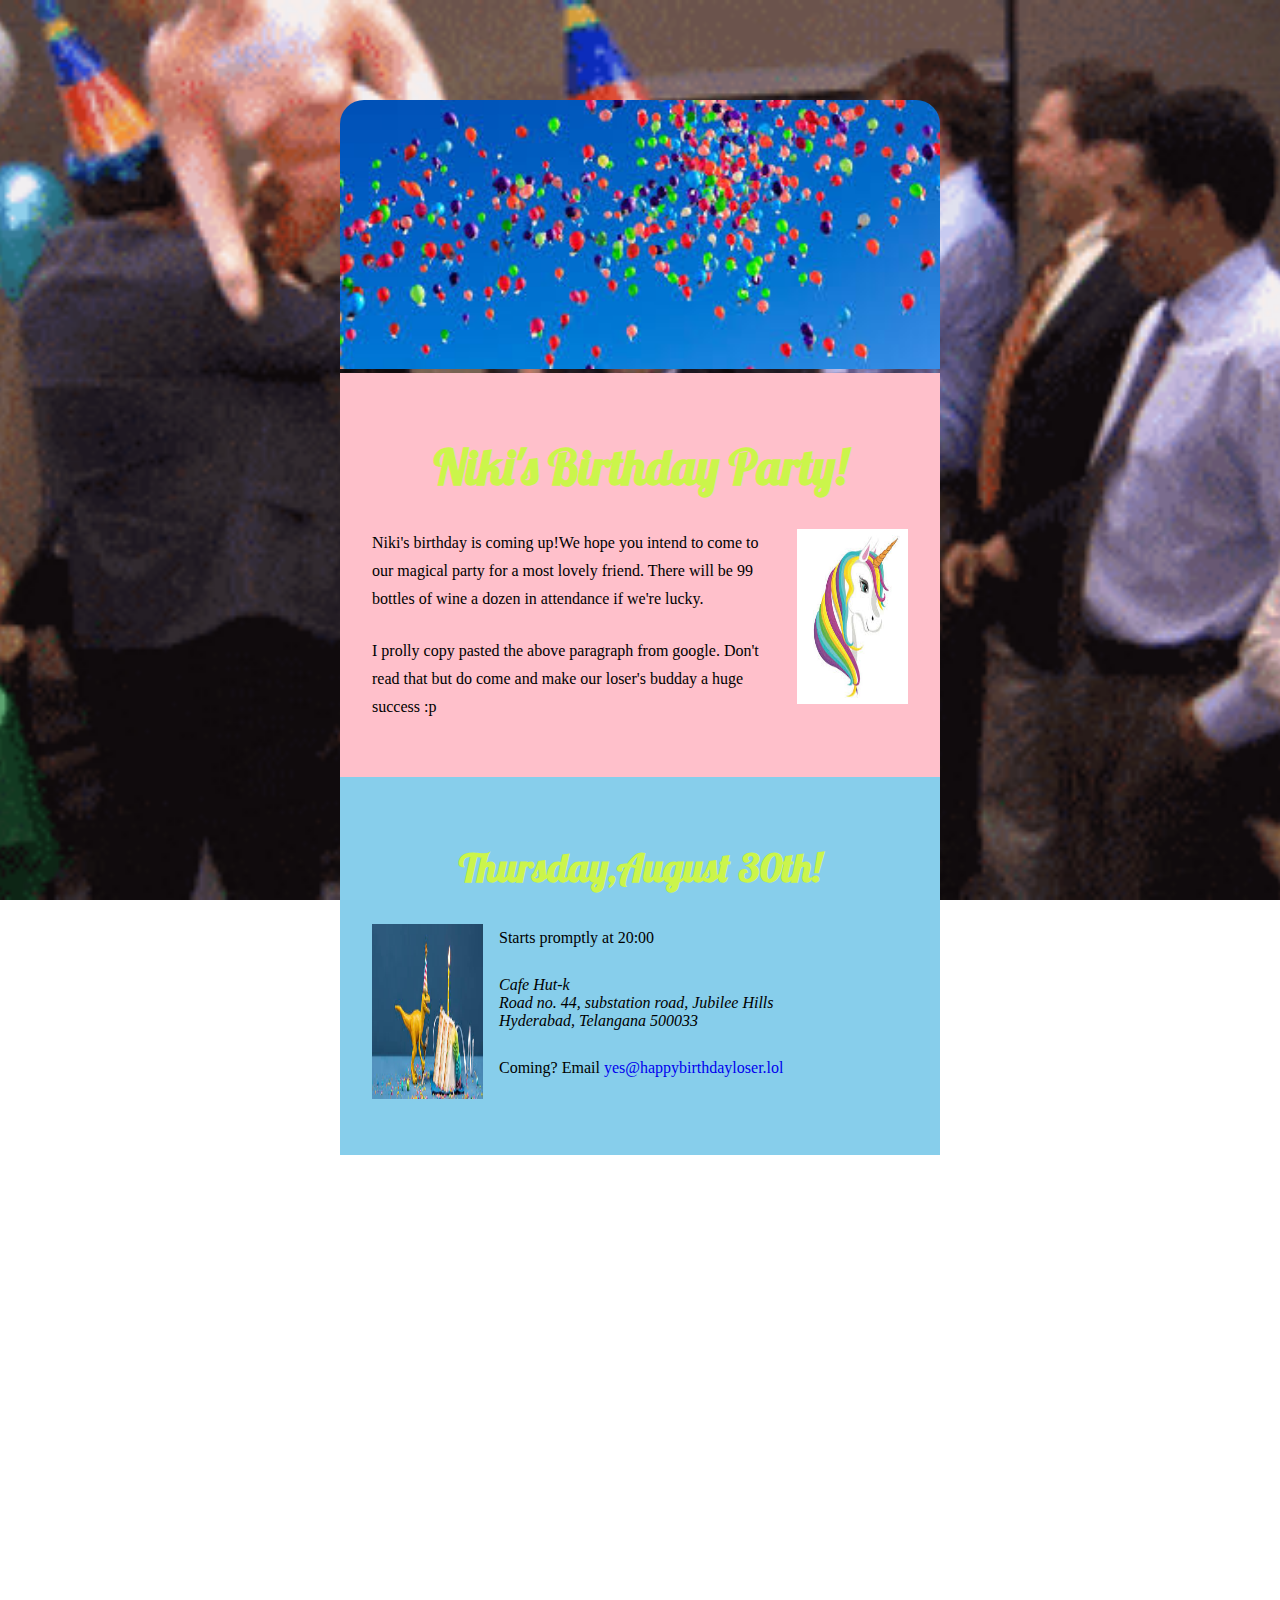
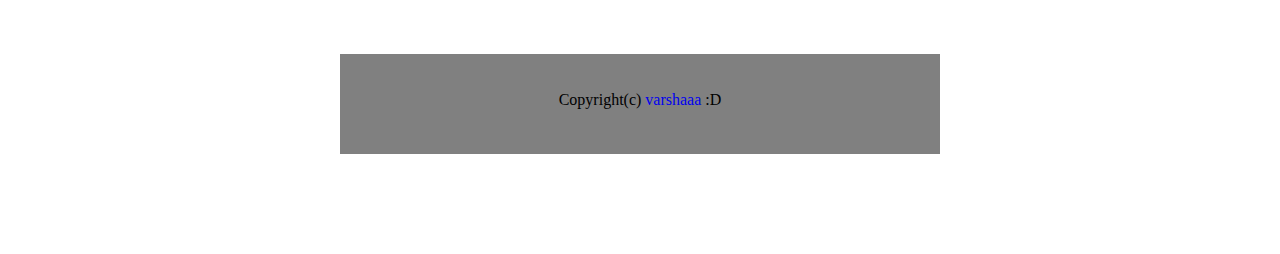
<file: index.html>
<!DOCTYPE html>
<html lang="en">

<head>
    <meta charset="UTF-8">
    <meta name="description" content="  Happy Birthday Dat Pham!">
    <link rel="stylesheet" type="text/css" href="style.css">
    <link rel="stylesheet" type="text/css" href="relstyle.css" media="screen and (max-width: 630px)">
    <meta name="viewport" content="width=device-width, initial-scale=1.0">
    <link href="https://fonts.googleapis.com/css2?family=Lobster&display=swap" rel="stylesheet">
    <title>bIrThDaY¿</title>
</head>

<body>
    <div class="container">
        <section class="smile">
            <img src="balloon.jfif" alt="balloon">
        </section>

        <section class="clearfix intro">
            <h1>Niki's Birthday Party!</h1>
            <aside class="tmp"><img src="unicorn.jfif" alt="Unicorn" class="icon right"></aside>
            <p>Niki's birthday is coming up!We hope you intend to come to our magical party for a most lovely friend. There will be 99 bottles of wine a dozen in attendance if we're lucky.</p>

            <p>I prolly copy pasted the above paragraph from google. Don't read that but do come and make our loser's budday a huge success :p </p>
        </section>

        <section class="clearfix contact">
            <h2>Thursday,August 30th!</h2>
            <aside class="tmp"><img src="cake.jfif" alt="cake" class="icon left"></aside>
            <p>Starts promptly at <time>20:00</time></p>

            <p><address>
                Cafe Hut-k <br>
                Road no. 44, substation road, Jubilee Hills <br>
                Hyderabad, Telangana 500033
            </address></p>

            <p>Coming? Email <a href="yes@happybirthdayloser.lol?Subject=bokka le XD">yes@happybirthdayloser.lol</a></p>
        </section>

        <section class="map">
            <p><iframe src="https://www.google.com/maps/embed?pb=!1m18!1m12!1m3!1d3806.641011472989!2d78.40319171487694!3d17.429007388053613!2m3!1f0!2f0!3f0!3m2!1i1024!2i768!4f13.1!3m3!1m2!1s0x3bcb914978f9217f%3A0x6f168a6385cfe2fa!2sCafe%20Hut-k!5e0!3m2!1sen!2sin!4v1596618201490!5m2!1sen!2sin" width="100%" height="450" frameborder="0" style="border:0;" allowfullscreen="" aria-hidden="false" tabindex="0"></iframe></p>
        </section>

        <footer>
            <p>Copyright(c)<a href="https://www.instagram.com/varsha_malloji/" target="_blank"> varshaaa</a> :D</p>
        </footer>
    </div>
</body>
</file>
<file: style.css>
* {
    -moz-box-sizing: border-box;
    /* Firexfox */
    -webkit-box-sizing: border-box;
    /* Safari/Chrome/iOS/Android */
    box-sizing: border-box;
    /* IE */
}

body {
    background: url("bg.gif");
    background-size: cover;
    background-position: center;
    background-attachment: fixed;
}

.container {
    width: 600px;
    margin: 100px auto;
}

.clearfix:after {
    content: "";
    display: table;
    clear: both;
}

.icon {
    width: 111px;
    height: 175px;
}

.smile img {
    width: 100%;
    border-radius: 1.5rem 1.5rem 0 0;
}

p {
    font-size: 1rem;
    line-height: 1.75;
    margin-bottom: 1.5rem;
}

a {
    text-decoration: none;
}

.left {
    float: left;
    margin: 0 1rem 1.5rem 0;
}

.right {
    float: right;
    margin: 0 0 1.5rem 1rem;
}

section.intro,
section.contact {
    padding: 2rem;
}

.container section:nth-child(2) {
    background: pink;
}

.container section:nth-child(3) {
    background: skyblue;
}


footer {
    padding: 1rem;
    background: grey;
}

footer p {
    text-align: center;
}


h1,
h2 {
    font-family: 'Lobster', cursive;
    text-align: center;
    color: #cbf54b;
    margin-bottom: 2rem;
}

h1 {
    font-size: 3rem;
}

h2 {
    font-size: 2.5rem;
}
</file>
<file: relstyle.css>
.container {
    width: 100%;
    margin: 0;
    padding: 0;
}

.smile img {
    border-radius: 0;
}

.right,
.left {
    text-align: center;
    float: inherit;
}

.tmp {
    text-align: center;
}
body{
	background-image: none;
}
</file>
